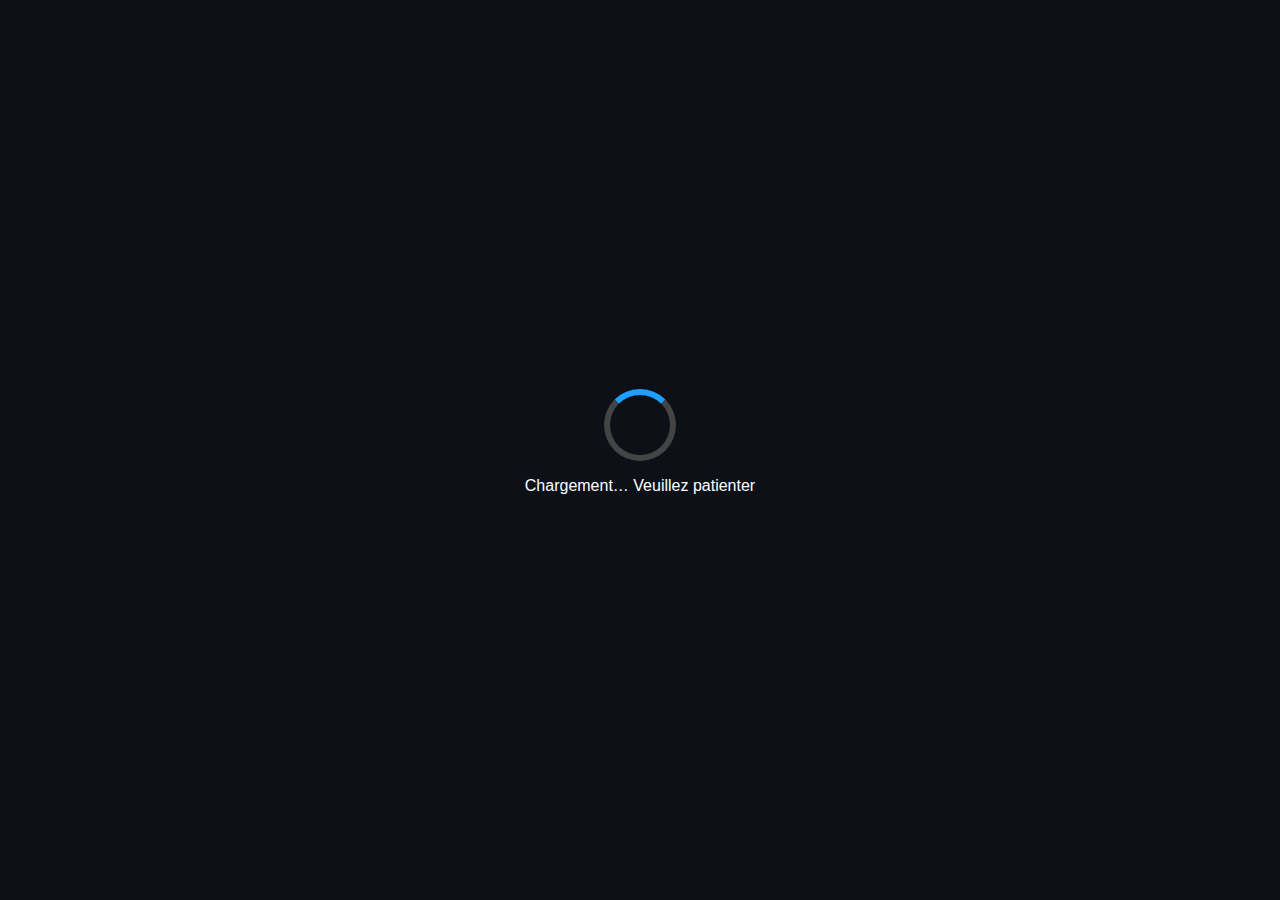
<file: x.html>
<!DOCTYPE html>
<html lang="fr">
<head>
  <meta charset="UTF-8">
  <meta name="viewport" content="width=device-width, initial-scale=1.0">
  <title>Redirection…</title>

  <style>
    /* Mise en page plein écran */
    html, body {
      margin: 0;
      padding: 0;
      height: 100%;
      background: #0d1117;         /* fond sombre */
      display: flex;
      align-items: center;
      justify-content: center;
      color: #fff;
      font-family: Arial, sans-serif;
    }
    .loader {
      text-align: center;
    }
    /* Cercle animé */
    .spinner {
      margin: 0 auto 1rem;
      width: 60px;
      height: 60px;
      border: 6px solid #444;
      border-top-color: #1f9fff;
      border-radius: 50%;
      animation: spin 1s linear infinite;
    }
    @keyframes spin {
      to { transform: rotate(360deg); }
    }
  </style>

  <script>
    // Redirection après 2 secondes
    window.addEventListener('DOMContentLoaded', () => {
      setTimeout(() => {
        window.location.href = "https://google.com; // <-- remplace par ta destination
      }, 2000);
    });
  </script>
</head>
<body>
  <div class="loader">
    <div class="spinner"></div>
    <p>Chargement… Veuillez patienter</p>
  </div>
</body>
</html>
</file>
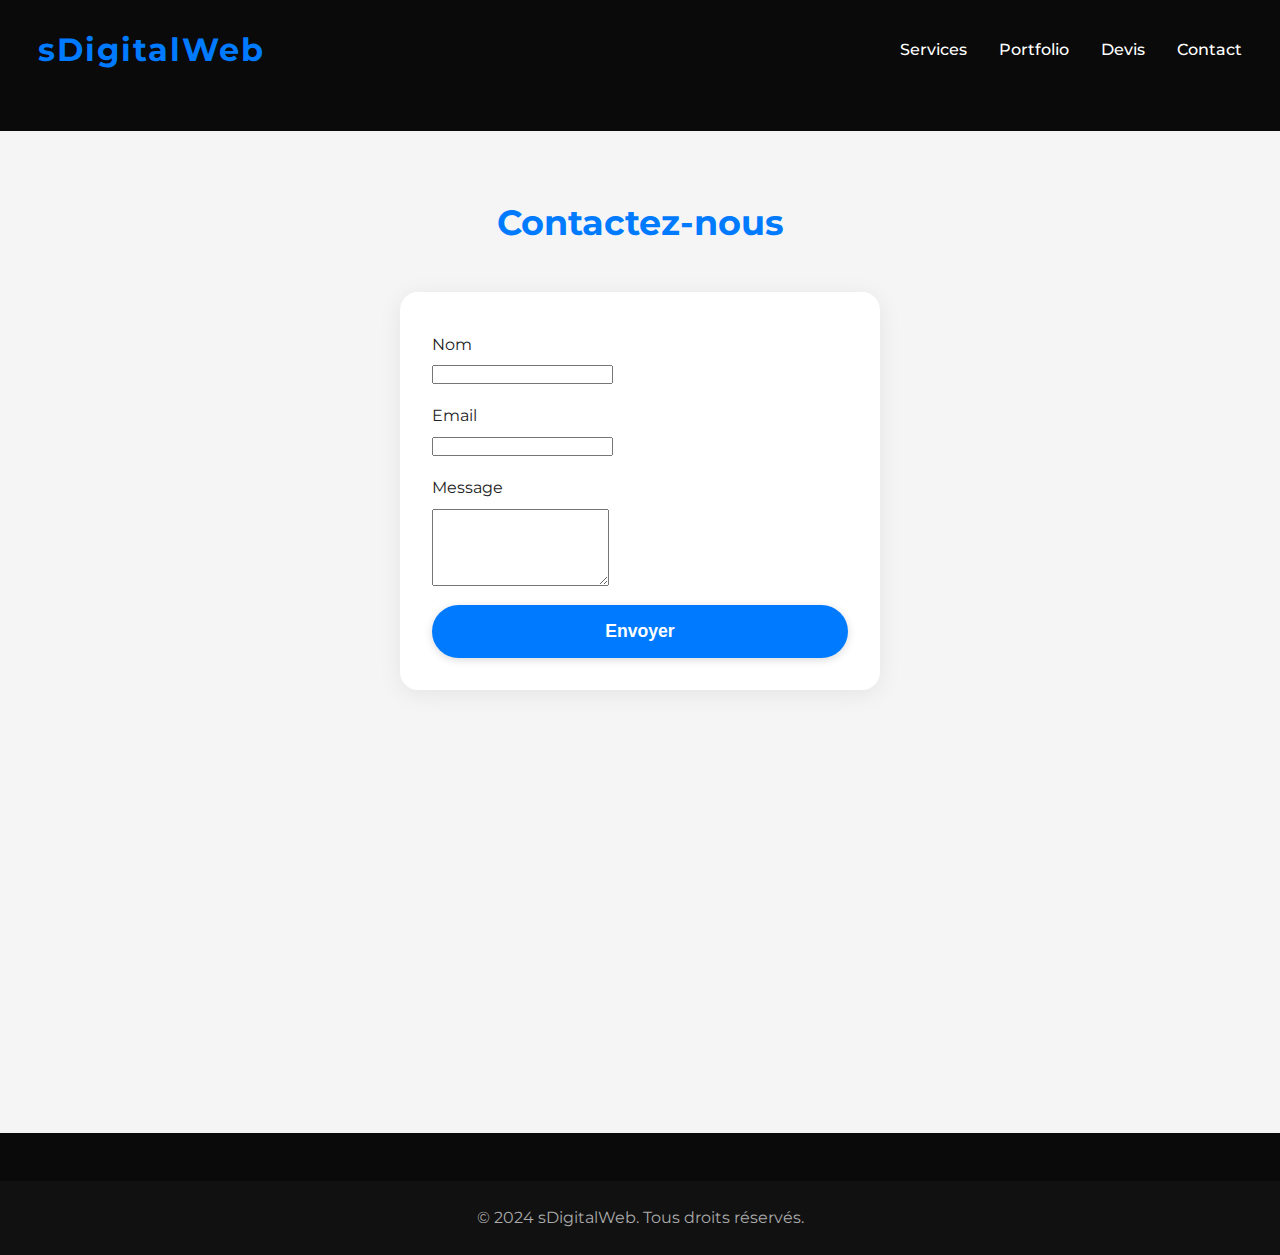
<file: public/contact.html>
<!DOCTYPE html>
<html lang="fr">
<head>
  <meta charset="UTF-8">
  <meta name="viewport" content="width=device-width, initial-scale=1.0">
  <title>Contact - sDigitalWeb</title>
  <link rel="stylesheet" href="../css/style.css">
  <script defer src="../js/main.js"></script>
</head>
<body>
  <header>
    <nav class="navbar">
      <div class="logo">sDigitalWeb</div>
      <ul class="nav-links">
        <li><a href="index.html#services">Services</a></li>
        <li><a href="portfolio.php">Portfolio</a></li>
        <li><a href="devis.php">Devis</a></li>
        <li><a href="contact.html">Contact</a></li>
      </ul>
    </nav>
  </header>
  <main>
    <section class="contact-section">
      <h2>Contactez-nous</h2>
      <form class="contact-form" method="post" action="#">
        <div class="form-group">
          <label for="nom">Nom</label>
          <input type="text" id="nom" name="nom" required>
        </div>
        <div class="form-group">
          <label for="email">Email</label>
          <input type="email" id="email" name="email" required>
        </div>
        <div class="form-group">
          <label for="message">Message</label>
          <textarea id="message" name="message" rows="5" required></textarea>
        </div>
        <button type="submit" class="cta-btn">Envoyer</button>
      </form>
      <div class="map-container">
        <iframe src="https://www.google.com/maps/embed?pb=!1m18!1m12!1m3!1d2624.9999999999995!2d2.294481315674!3d48.8583700792876!2m3!1f0!2f0!3f0!3m2!1i1024!2i768!4f13.1!3m3!1m2!1s0x47e66fddf1e1e1e1%3A0x1e1e1e1e1e1e1e1e!2sTour%20Eiffel!5e0!3m2!1sfr!2sfr!4v1710000000000!5m2!1sfr!2sfr" width="100%" height="300" style="border:0; border-radius:12px; margin-top:2rem;" allowfullscreen="" loading="lazy" referrerpolicy="no-referrer-when-downgrade"></iframe>
      </div>
    </section>
  </main>
  <footer>
    <p>&copy; 2024 sDigitalWeb. Tous droits réservés.</p>
  </footer>
</body>
</html>
</file>
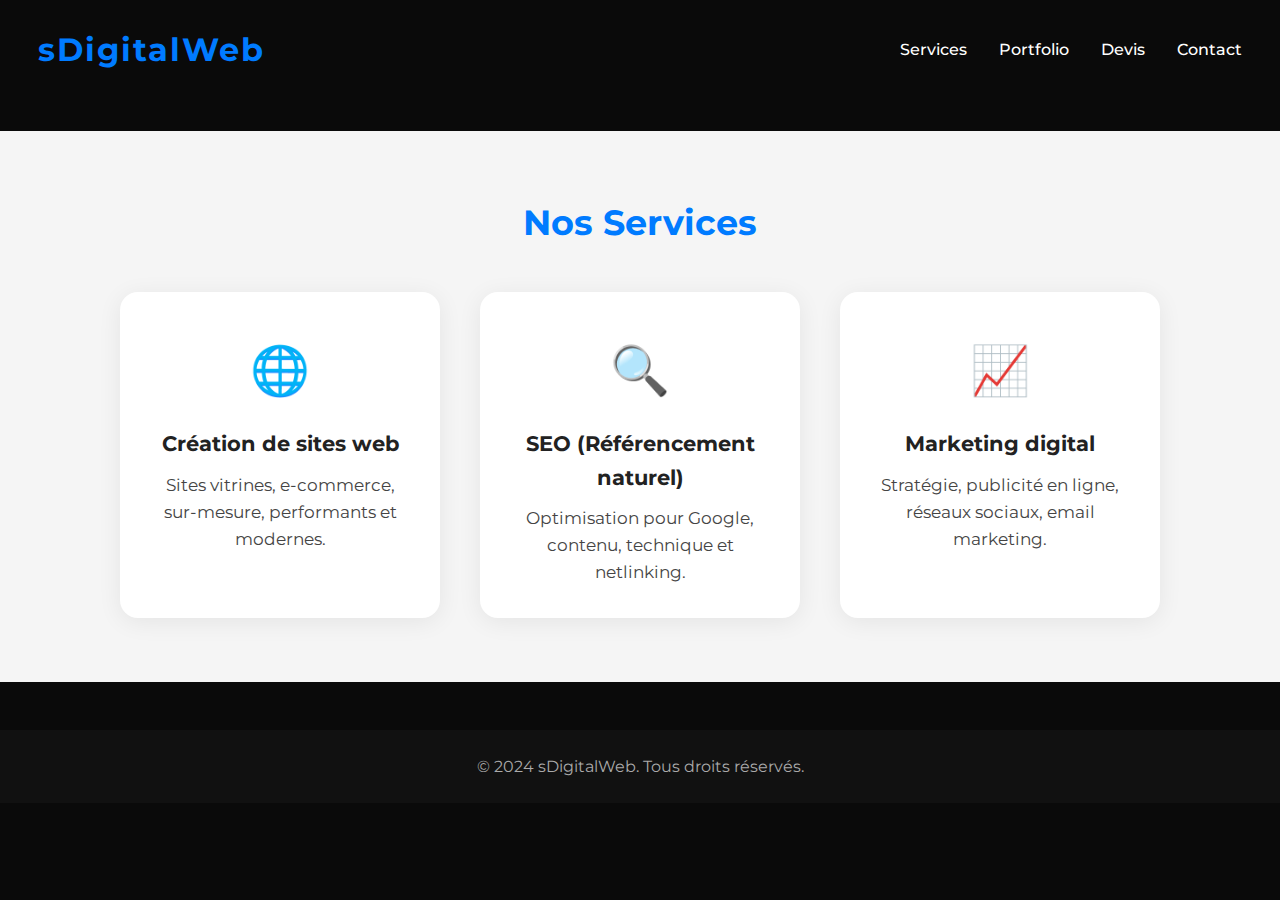
<file: public/services.html>
<!DOCTYPE html>
<html lang="fr">
<head>
  <meta charset="UTF-8">
  <meta name="viewport" content="width=device-width, initial-scale=1.0">
  <title>Nos Services - sDigitalWeb</title>
  <link rel="stylesheet" href="../css/style.css">
  <script defer src="../js/main.js"></script>
</head>
<body>
  <header>
    <nav class="navbar">
      <div class="logo">sDigitalWeb</div>
      <ul class="nav-links">
        <li><a href="index.html#services">Services</a></li>
        <li><a href="index.html#portfolio">Portfolio</a></li>
        <li><a href="index.html#devis">Devis</a></li>
        <li><a href="index.html#contact">Contact</a></li>
      </ul>
    </nav>
  </header>
  <main>
    <section class="services-section">
      <h2>Nos Services</h2>
      <div class="services-list">
        <div class="service-card">
          <div class="service-icon">🌐</div>
          <h3>Création de sites web</h3>
          <p>Sites vitrines, e-commerce, sur-mesure, performants et modernes.</p>
        </div>
        <div class="service-card">
          <div class="service-icon">🔍</div>
          <h3>SEO (Référencement naturel)</h3>
          <p>Optimisation pour Google, contenu, technique et netlinking.</p>
        </div>
        <div class="service-card">
          <div class="service-icon">📈</div>
          <h3>Marketing digital</h3>
          <p>Stratégie, publicité en ligne, réseaux sociaux, email marketing.</p>
        </div>
      </div>
    </section>
  </main>
  <footer>
    <p>&copy; 2024 sDigitalWeb. Tous droits réservés.</p>
  </footer>
</body>
</html>
</file>
<file: css/style.css>
@import url('https://fonts.googleapis.com/css2?family=Montserrat:wght@400;700&display=swap');
:root {
  --color-bg: #0a0a0a;
  --color-white: #fff;
  --color-blue: #007bff;
  --color-blue-dark: #0056b3;
  --color-grey: #f5f5f5;
  --font-main: 'Montserrat', Arial, sans-serif;
}
* {
  margin: 0;
  padding: 0;
  box-sizing: border-box;
}
body {
  background: var(--color-bg);
  color: var(--color-white);
  font-family: var(--font-main);
  line-height: 1.6;
}
header {
  background: var(--color-bg);
  padding-bottom: 2rem;
}
.navbar {
  display: flex;
  justify-content: space-between;
  align-items: center;
  padding: 1.5rem 3vw;
}
.logo {
  font-size: 2rem;
  font-weight: 700;
  color: var(--color-blue);
  letter-spacing: 2px;
}
.nav-links {
  list-style: none;
  display: flex;
  gap: 2rem;
}
.nav-links a {
  color: var(--color-white);
  text-decoration: none;
  font-weight: 500;
  transition: color 0.2s;
}
.nav-links a:hover {
  color: var(--color-blue);
}
.hero {
  text-align: center;
  padding: 5rem 2vw 3rem 2vw;
}
.hero h1 {
  font-size: 2.5rem;
  margin-bottom: 1rem;
  font-weight: 700;
}
.hero p {
  font-size: 1.2rem;
  margin-bottom: 2rem;
}
.cta-btn {
  background: var(--color-blue);
  color: var(--color-white);
  padding: 1rem 2.5rem;
  border: none;
  border-radius: 30px;
  font-size: 1.1rem;
  font-weight: 700;
  cursor: pointer;
  text-decoration: none;
  transition: background 0.2s, transform 0.2s;
  box-shadow: 0 2px 8px rgba(0,0,0,0.15);
}
.cta-btn:hover {
  background: var(--color-blue-dark);
  transform: translateY(-3px) scale(1.03);
}
footer {
  background: #111;
  color: #aaa;
  text-align: center;
  padding: 1.5rem 0;
  font-size: 1rem;
  margin-top: 3rem;
}
.services-section {
  padding: 4rem 2vw;
  background: var(--color-grey);
  color: #222;
  text-align: center;
}
.services-section h2 {
  font-size: 2.2rem;
  color: var(--color-blue);
  margin-bottom: 2.5rem;
}
.services-list {
  display: flex;
  justify-content: center;
  gap: 2.5rem;
  flex-wrap: wrap;
}
.service-card {
  background: #fff;
  color: #222;
  border-radius: 18px;
  box-shadow: 0 4px 24px rgba(0,0,0,0.07);
  padding: 2.5rem 2rem 2rem 2rem;
  width: 320px;
  transition: transform 0.2s, box-shadow 0.2s;
  display: flex;
  flex-direction: column;
  align-items: center;
}
.service-card:hover {
  transform: translateY(-8px) scale(1.03);
  box-shadow: 0 8px 32px rgba(0,123,255,0.13);
}
.service-icon {
  font-size: 3rem;
  margin-bottom: 1.2rem;
  color: var(--color-blue);
}
.service-card h3 {
  font-size: 1.3rem;
  margin-bottom: 0.7rem;
  font-weight: 700;
}
.service-card p {
  font-size: 1.05rem;
  color: #444;
}
.portfolio-section {
  padding: 4rem 2vw;
  background: var(--color-bg);
  color: var(--color-white);
  text-align: center;
}
.portfolio-section h2 {
  font-size: 2.2rem;
  color: var(--color-blue);
  margin-bottom: 2.5rem;
}
.portfolio-list {
  display: flex;
  justify-content: center;
  gap: 2.5rem;
  flex-wrap: wrap;
}
.portfolio-card {
  background: #181a1b;
  color: #fff;
  border-radius: 18px;
  box-shadow: 0 4px 24px rgba(0,0,0,0.13);
  padding: 2rem 1.5rem 1.5rem 1.5rem;
  width: 340px;
  transition: transform 0.2s, box-shadow 0.2s;
  display: flex;
  flex-direction: column;
  align-items: center;
}
.portfolio-card:hover {
  transform: translateY(-8px) scale(1.03);
  box-shadow: 0 8px 32px rgba(0,123,255,0.18);
}
.portfolio-card img {
  width: 100%;
  height: 180px;
  object-fit: cover;
  border-radius: 12px;
  margin-bottom: 1.2rem;
  background: #222;
}
.portfolio-card h3 {
  font-size: 1.2rem;
  margin-bottom: 0.7rem;
  font-weight: 700;
}
.portfolio-card p {
  font-size: 1.05rem;
  color: #ccc;
  margin-bottom: 1rem;
}
.portfolio-link {
  color: var(--color-blue);
  text-decoration: underline;
  font-weight: 600;
  transition: color 0.2s;
}
.portfolio-link:hover {
  color: var(--color-blue-dark);
}
.devis-section {
  padding: 4rem 2vw;
  background: var(--color-grey);
  color: #222;
  text-align: center;
}
.devis-section h2 {
  font-size: 2.2rem;
  color: var(--color-blue);
  margin-bottom: 2.5rem;
}
.devis-form {
  max-width: 480px;
  margin: 0 auto;
  background: #fff;
  border-radius: 18px;
  box-shadow: 0 4px 24px rgba(0,0,0,0.07);
  padding: 2.5rem 2rem 2rem 2rem;
  display: flex;
  flex-direction: column;
  gap: 1.2rem;
}
.form-group {
  display: flex;
  flex-direction: column;
  align-items: flex-start;
  gap: 0.5rem;
  width: 100%;
}
.devis-form label {
  font-weight: 600;
  color: var(--color-blue-dark);
}
.devis-form input,
.devis-form select,
.devis-form textarea {
  width: 100%;
  padding: 0.7rem 1rem;
  border: 1px solid #ddd;
  border-radius: 8px;
  font-size: 1rem;
  background: #f9f9f9;
  transition: border 0.2s, box-shadow 0.2s;
}
.devis-form input:focus,
.devis-form select:focus,
.devis-form textarea:focus {
  border: 1.5px solid var(--color-blue);
  outline: none;
  box-shadow: 0 2px 8px rgba(0,123,255,0.08);
}
.devis-form button.cta-btn {
  margin-top: 1.2rem;
  width: 100%;
}
.contact-section {
  padding: 4rem 2vw;
  background: var(--color-grey);
  color: #222;
  text-align: center;
}
.contact-section h2 {
  font-size: 2.2rem;
  color: var(--color-blue);
  margin-bottom: 2.5rem;
}
.contact-form {
  max-width: 480px;
  margin: 0 auto;
  background: #fff;
  border-radius: 18px;
  box-shadow: 0 4px 24px rgba(0,0,0,0.07);
  padding: 2.5rem 2rem 2rem 2rem;
  display: flex;
  flex-direction: column;
  gap: 1.2rem;
}
.map-container {
  margin: 2.5rem auto 0 auto;
  max-width: 600px;
  width: 100%;
}
section { opacity: 0; transform: translateY(40px); transition: opacity 0.7s, transform 0.7s; }
section.visible { opacity: 1; transform: none; }
@media (max-width: 900px) {
  .hero h1 { font-size: 2rem; }
  .navbar { flex-direction: column; gap: 1rem; }
  .nav-links { gap: 1rem; }
  .services-list { flex-direction: column; align-items: center; }
  .service-card { width: 90%; }
  .portfolio-list { flex-direction: column; align-items: center; }
  .portfolio-card { width: 90%; }
}
@media (max-width: 600px) {
  .hero { padding: 3rem 1vw 2rem 1vw; }
  .hero h1 { font-size: 1.3rem; }
  .cta-btn { padding: 0.7rem 1.5rem; font-size: 1rem; }
  .devis-form { padding: 1.2rem 0.5rem; }
  .contact-form { padding: 1.2rem 0.5rem; }
  .map-container iframe { height: 180px; }
}
.admin-login-section {
  min-height: 100vh;
  display: flex;
  flex-direction: column;
  justify-content: center;
  align-items: center;
  background: var(--color-bg);
  color: var(--color-white);
}
.admin-login-section h2 {
  color: var(--color-blue);
  margin-bottom: 2rem;
}
.admin-login-form {
  background: #181a1b;
  border-radius: 16px;
  box-shadow: 0 4px 24px rgba(0,0,0,0.13);
  padding: 2.5rem 2rem 2rem 2rem;
  display: flex;
  flex-direction: column;
  gap: 1.2rem;
  min-width: 320px;
}
.admin-login-form label {
  color: var(--color-blue-dark);
  font-weight: 600;
}
.admin-login-form input[type="password"] {
  width: 100%;
  padding: 0.7rem 1rem;
  border: 1px solid #333;
  border-radius: 8px;
  font-size: 1rem;
  background: #222;
  color: #fff;
  transition: border 0.2s, box-shadow 0.2s;
}
.admin-login-form input[type="password"]:focus {
  border: 1.5px solid var(--color-blue);
  outline: none;
  box-shadow: 0 2px 8px rgba(0,123,255,0.08);
}
.error-msg {
  color: #ff3b3b;
  margin-bottom: 1rem;
  font-weight: 600;
}
.admin-dashboard-section {
  min-height: 100vh;
  padding: 4rem 2vw;
  background: var(--color-bg);
  color: var(--color-white);
}
.admin-dashboard-section h2 {
  color: var(--color-blue);
  margin-bottom: 2rem;
}
.admin-table {
  width: 100%;
  border-collapse: collapse;
  background: #181a1b;
  border-radius: 12px;
  overflow: hidden;
  margin-bottom: 2rem;
}
.admin-table th, .admin-table td {
  padding: 1rem 0.7rem;
  text-align: left;
  border-bottom: 1px solid #222;
}
.admin-table th {
  background: #222;
  color: var(--color-blue);
  font-weight: 700;
}
.admin-table tr:last-child td {
  border-bottom: none;
}
.admin-table a {
  color: var(--color-blue);
  text-decoration: underline;
  font-weight: 600;
  transition: color 0.2s;
}
.admin-table a:hover {
  color: var(--color-blue-dark);
}
@media (max-width: 900px) {
  .admin-table, .admin-table thead, .admin-table tbody, .admin-table th, .admin-table td, .admin-table tr {
    display: block;
    width: 100%;
  }
  .admin-table tr { margin-bottom: 1.5rem; }
  .admin-table td, .admin-table th { padding: 0.7rem 0.3rem; }
}
.admin-edit-section {
  min-height: 100vh;
  padding: 4rem 2vw;
  background: var(--color-bg);
  color: var(--color-white);
  display: flex;
  flex-direction: column;
  align-items: center;
}
.admin-edit-section h2 {
  color: var(--color-blue);
  margin-bottom: 2rem;
}
.admin-edit-form {
  background: #181a1b;
  border-radius: 16px;
  box-shadow: 0 4px 24px rgba(0,0,0,0.13);
  padding: 2.5rem 2rem 2rem 2rem;
  display: flex;
  flex-direction: column;
  gap: 1.2rem;
  min-width: 320px;
  width: 100%;
  max-width: 480px;
}
.admin-edit-form label {
  color: var(--color-blue-dark);
  font-weight: 600;
}
.admin-edit-form input,
.admin-edit-form textarea {
  width: 100%;
  padding: 0.7rem 1rem;
  border: 1px solid #333;
  border-radius: 8px;
  font-size: 1rem;
  background: #222;
  color: #fff;
  transition: border 0.2s, box-shadow 0.2s;
}
.admin-edit-form input:focus,
.admin-edit-form textarea:focus {
  border: 1.5px solid var(--color-blue);
  outline: none;
  box-shadow: 0 2px 8px rgba(0,123,255,0.08);
}
.admin-edit-form input[type="file"] {
  background: #fff;
  color: #222;
  border: none;
  padding: 0.5rem 0;
}
</file>
